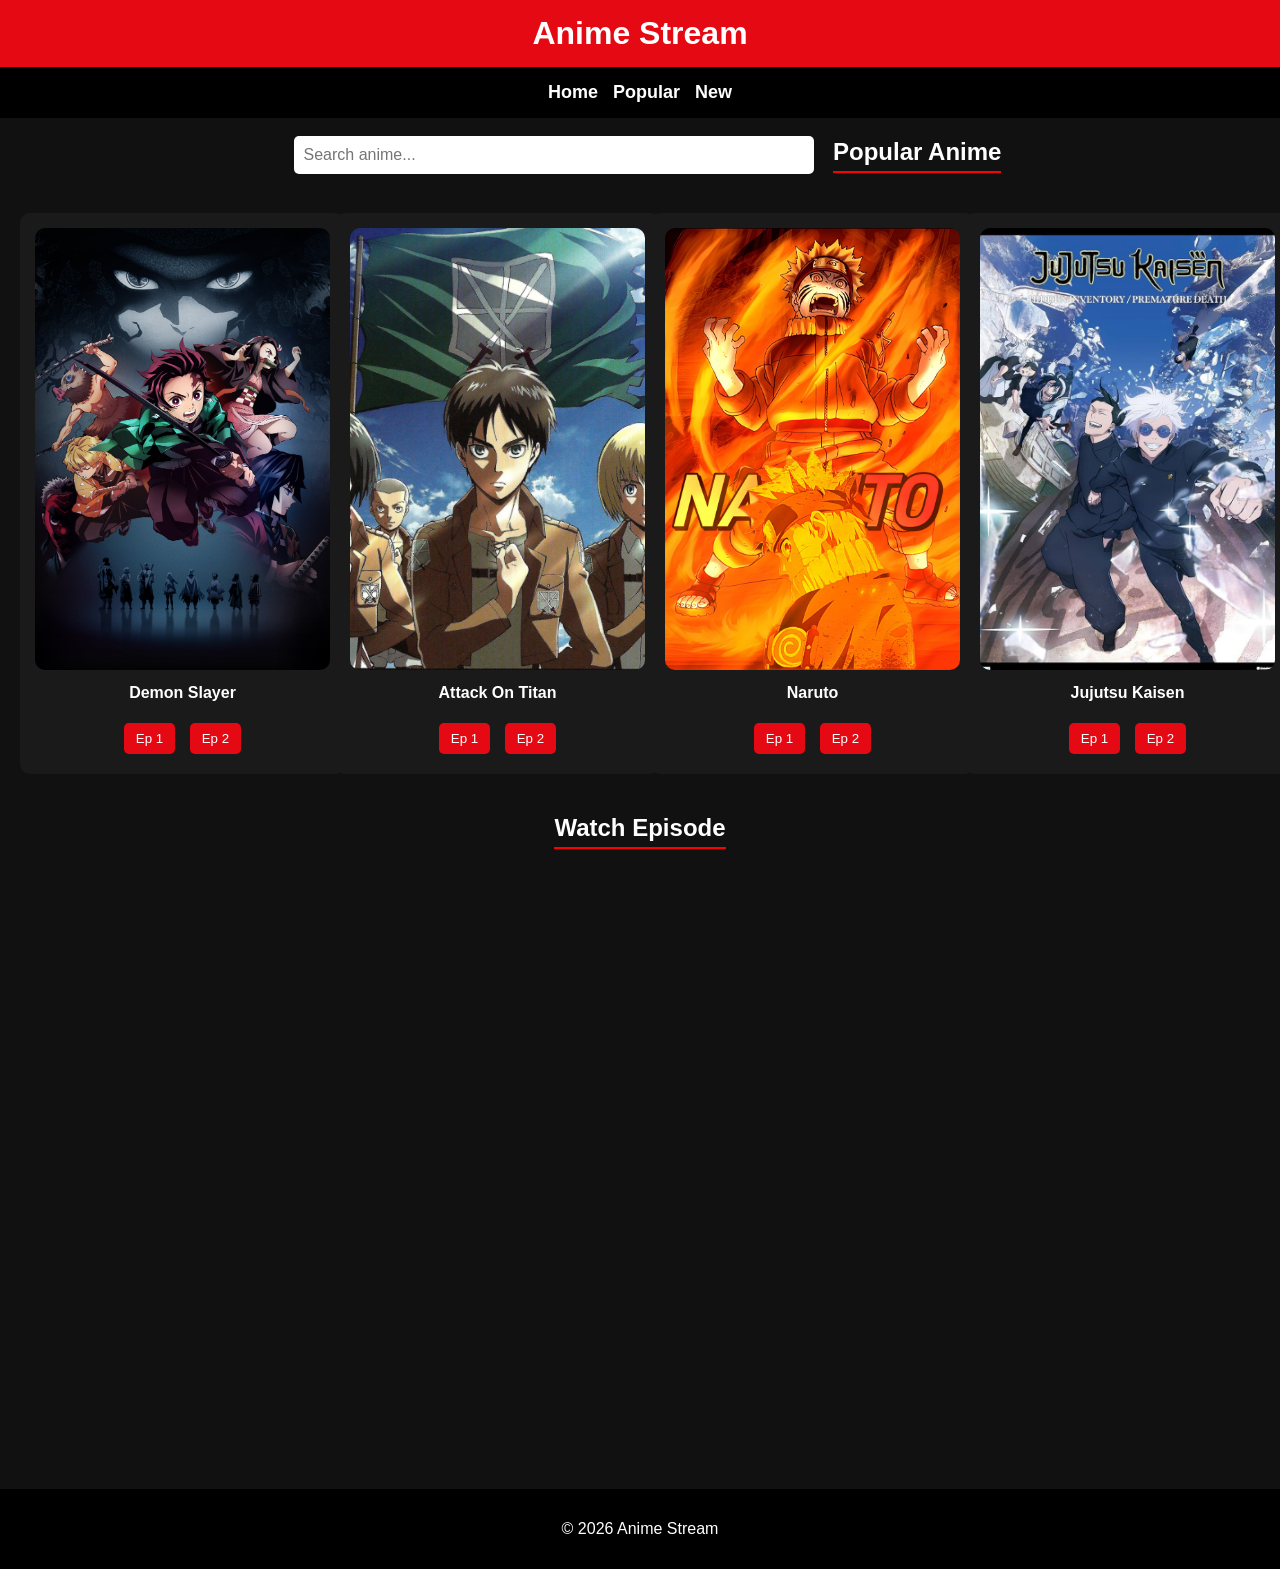
<file: index.html>
<!DOCTYPE html>
<html>
<head>

<title>Anime Stream</title>
<meta name="viewport" content="width=device-width, initial-scale=1.0">
<link rel="stylesheet" href="anime stream/css/style.css">

</head>

<body>

<h1>Anime Stream</h1>

<nav>
<a href="#">Home</a>
<a href="#">Popular</a>
<a href="#">New</a>
</nav>

<input type="text" id="search" placeholder="Search anime..." onkeyup="searchAnime()">

<h2>Popular Anime</h2>

<div class="anime-grid">

<div class="anime">

<img src="anime stream/images/Demon.jpg">
<p>Demon Slayer</p>

<button onclick="playEpisode('https://drive.google.com/file/d/1te2cDqQCHl1zh1YMU1L6Ht90lWGEEgq4/preview')">Ep 1</button>

<button onclick="playEpisode('https://drive.google.com/file/d/1rh4V9OXNlPz1yIzeFbrqCSokmowrJfKj/preview')">Ep 2</button>

</div>

<div class="anime">

<img src="anime stream/images/Aot.jpg">
<p>Attack On Titan</p>

<button onclick="playEpisode('https://drive.google.com/file/d/1ju52Qjy58WxzOp_CFooWGq7WvO37EiG3/preview')">Ep 1</button>

<button onclick="playEpisode('https://drive.google.com/file/d/1QReHDrFCfHdrh5AwGY-kqQnTmQ6PwH1w/preview')">Ep 2</button>

</div>

<div class="anime">

<img src="anime stream/images/Naruto.jpg">
<p>Naruto</p>

<button onclick="playEpisode('https://drive.google.com/file/d/1te2cDqQCHl1zh1YMU1L6Ht90lWGEEgq4/preview')">Ep 1</button>

<button onclick="playEpisode('https://drive.google.com/file/d/1QReHDrFCfHdrh5AwGY-kqQnTmQ6PwH1w/preview')">Ep 2</button>

</div>

<div class="anime">

<img src="anime stream/images/JJK.jpg">
<p>Jujutsu Kaisen</p>

<button onclick="playEpisode('https://drive.google.com/file/d/1ju52Qjy58WxzOp_CFooWGq7WvO37EiG3/preview')">Ep 1</button>

<button onclick="playEpisode('https://drive.google.com/file/d/1te2cDqQCHl1zh1YMU1L6Ht90lWGEEgq4/preview')">Ep 2</button>

</div>

</div>

<h2>Watch Episode</h2>

<iframe
id="player"
src="https://drive.google.com/file/d/1te2cDqQCHl1zh1YMU1L6Ht90lWGEEgq4/preview"
allow="autoplay; fullscreen"
allowfullscreen>
</iframe>

<footer>
<p>© 2026 Anime Stream</p>
</footer>

<script src="anime stream/js/script.js"></script>

</body>
</html>
</file>
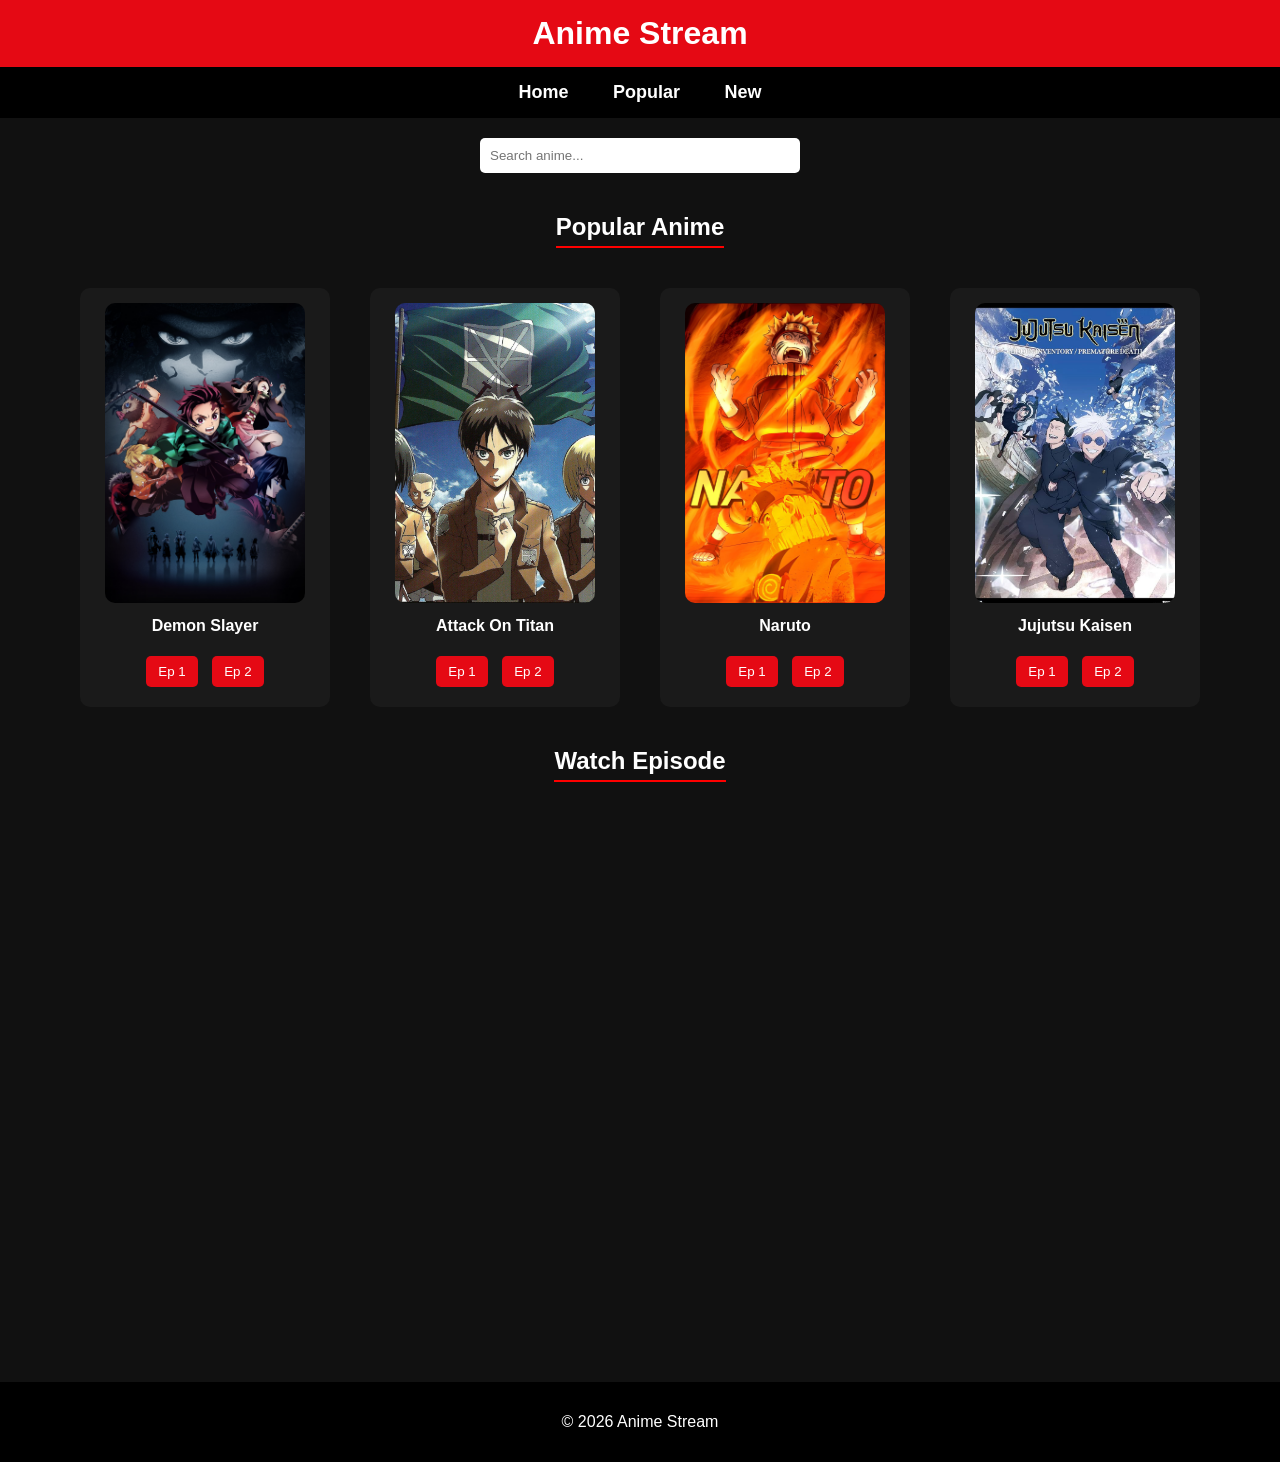
<file: anime stream/index.html>
<!DOCTYPE html>
<html>
<head>
<title>Anime Stream</title>

<style>

/* BODY */

body{
background:#111;
color:white;
font-family:Arial;
text-align:center;
margin:0;
transition:0.4s;
}

/* TITLE */

h1{
background:#e50914;
padding:15px;
margin:0;
}

/* NAVBAR */

nav{
background:black;
padding:15px;
position:sticky;
top:0;
}

nav a{
color:white;
text-decoration:none;
margin:20px;
font-size:18px;
font-weight:bold;
}

nav a:hover{
color:red;
}

/* SEARCH */

#search{
padding:10px;
width:300px;
margin:20px auto;
display:block;
border-radius:5px;
border:none;
}

/* GRID */

.anime-grid{
display:flex;
justify-content:center;
flex-wrap:wrap;
}

/* CARD */

.anime{
margin:20px;
background:#1a1a1a;
padding:15px;
border-radius:10px;
width:220px;
transition:0.3s;
}

.anime:hover{
transform:translateY(-5px);
}

/* IMAGE */

.anime img{
width:200px;
height:300px;
object-fit:cover;
border-radius:10px;
}

/* TITLE */

.anime p{
font-weight:bold;
margin-top:10px;
}

/* BUTTON */

button{
padding:8px 12px;
margin:5px;
background:#e50914;
color:white;
border:none;
border-radius:5px;
cursor:pointer;
}

button:hover{
background:#b20710;
}

/* PLAYER */

#player{
display:block;
margin:30px auto;
width:60%;
height:500px;
border:none;
}

/* SECTION TITLE */

h2{
border-bottom:2px solid red;
display:inline-block;
padding-bottom:5px;
}

/* FOOTER */

footer{
margin-top:50px;
padding:15px;
background:black;
}

</style>

<script>

/* PLAY VIDEO */

function playEpisode(video){
document.getElementById("player").src = video;
}

/* SEARCH */

function searchAnime(){

let input = document.getElementById("search").value.toLowerCase();
let anime = document.getElementsByClassName("anime");

for(let i=0;i<anime.length;i++){

let name = anime[i].innerText.toLowerCase();

if(name.includes(input)){
anime[i].style.display="block";
}else{
anime[i].style.display="none";
}

}

}

</script>

</head>

<body>

<h1>Anime Stream</h1>

<nav>
<a href="#">Home</a>
<a href="#">Popular</a>
<a href="#">New</a>
</nav>

<input type="text" id="search" placeholder="Search anime..." onkeyup="searchAnime()">

<h2>Popular Anime</h2>

<div class="anime-grid">

<div class="anime">

<img src="images/demon.jpg">
<p>Demon Slayer</p>

<button onclick="playEpisode('https://drive.google.com/file/d/1te2cDqQCHl1zh1YMU1L6Ht90lWGEEgq4/preview')">Ep 1</button>

<button onclick="playEpisode('https://drive.google.com/file/d/1rh4V9OXNlPz1yIzeFbrqCSokmowrJfKj/preview')">Ep 2</button>

</div>

<div class="anime">

<img src="images/Aot.jpg">
<p>Attack On Titan</p>

<button onclick="playEpisode('https://drive.google.com/file/d/1ju52Qjy58WxzOp_CFooWGq7WvO37EiG3/preview')">Ep 1</button>

<button onclick="playEpisode('https://drive.google.com/file/d/1QReHDrFCfHdrh5AwGY-kqQnTmQ6PwH1w/preview')">Ep 2</button>

</div>

<div class="anime">

<img src="images/naruto.jpg">
<p>Naruto</p>

<button onclick="playEpisode('VIDEO_LINK')">Ep 1</button>

<button onclick="playEpisode('VIDEO_LINK')">Ep 2</button>

</div>

<div class="anime">

<img src="images/JJK.jpg">
<p>Jujutsu Kaisen</p>

<button onclick="playEpisode('VIDEO_LINK')">Ep 1</button>

<button onclick="playEpisode('VIDEO_LINK')">Ep 2</button>

</div>

</div>

<h2>Watch Episode</h2>

<iframe
id="player"
src="https://drive.google.com/file/d/1te2cDqQCHl1zh1YMU1L6Ht90lWGEEgq4/preview"
allow="autoplay; fullscreen"
allowfullscreen>
</iframe>

<footer>
<p>© 2026 Anime Stream</p>
</footer>

</body>
</html>
</file>
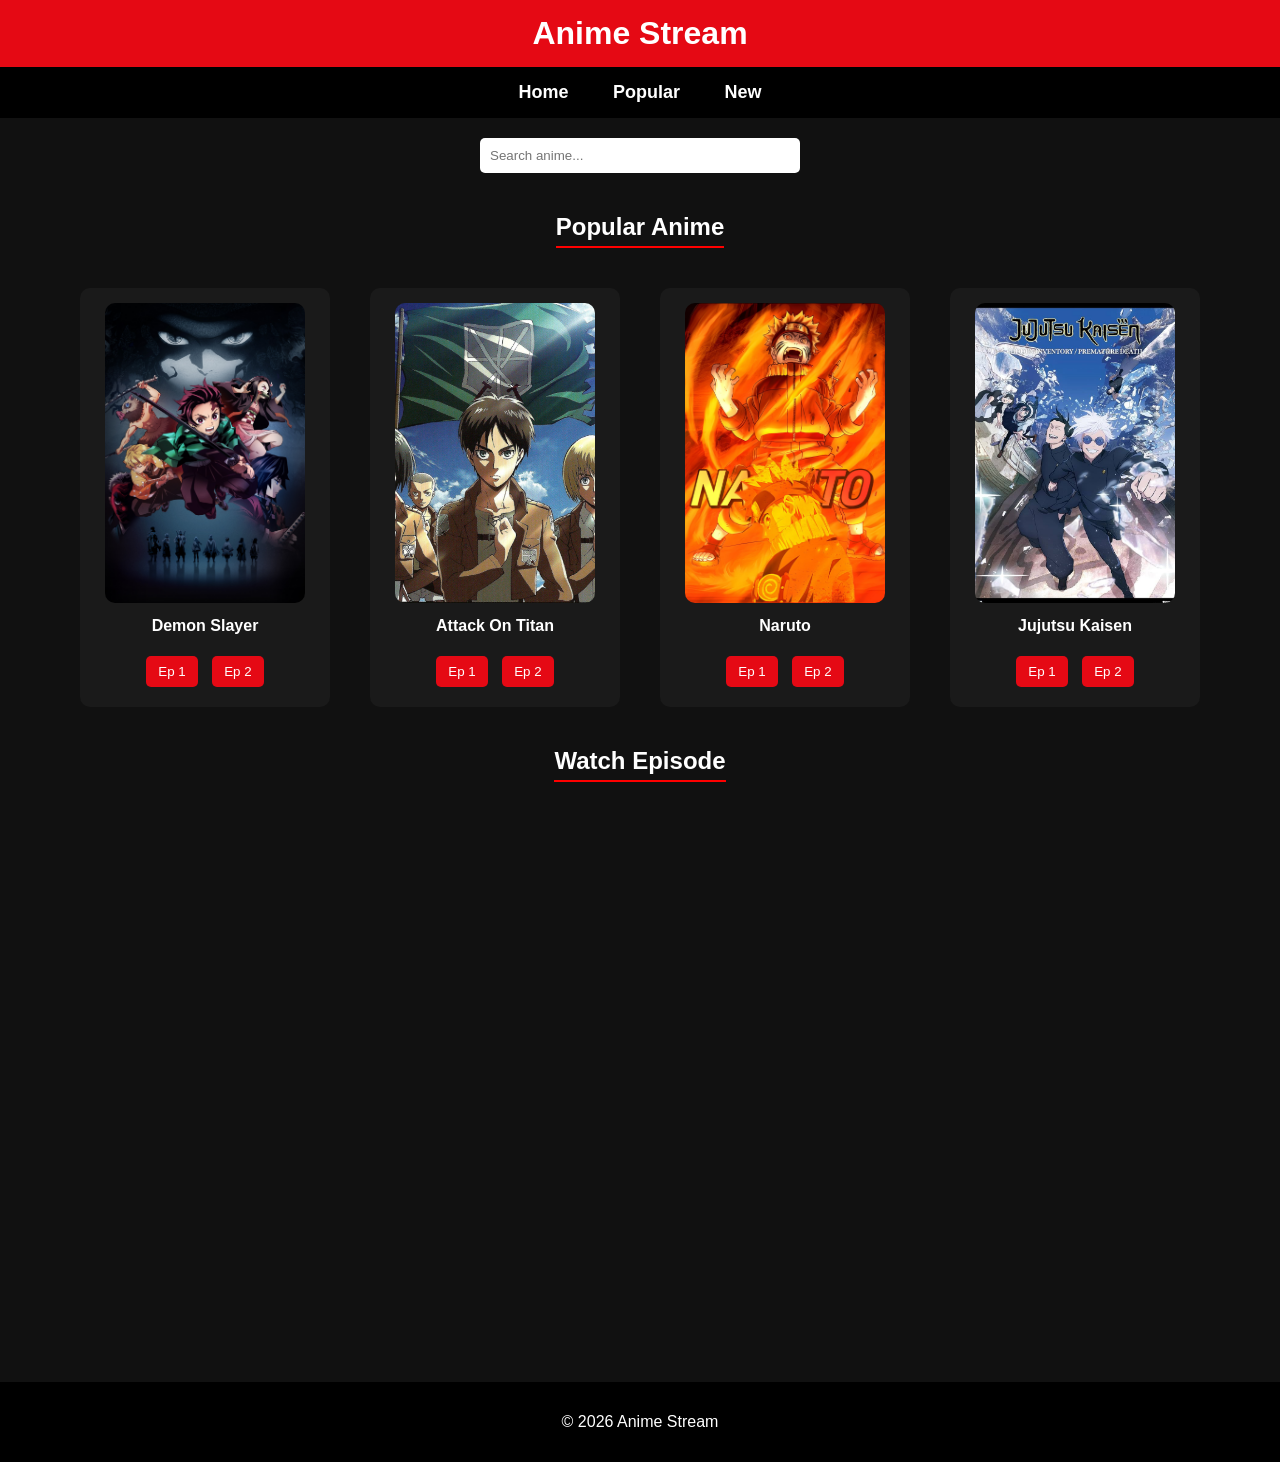
<file: anime stream/anime.html>
<!DOCTYPE html>
<html>
<head>
<title>Anime Stream</title>

<style>

/* BODY */

body{
background:#111;
color:white;
font-family:Arial;
text-align:center;
margin:0;
transition:0.4s;
}

/* TITLE */

h1{
background:#e50914;
padding:15px;
margin:0;
}

/* NAVBAR */

nav{
background:black;
padding:15px;
position:sticky;
top:0;
}

nav a{
color:white;
text-decoration:none;
margin:20px;
font-size:18px;
font-weight:bold;
}

nav a:hover{
color:red;
}

/* SEARCH */

#search{
padding:10px;
width:300px;
margin:20px auto;
display:block;
border-radius:5px;
border:none;
}

/* GRID */

.anime-grid{
display:flex;
justify-content:center;
flex-wrap:wrap;
}

/* CARD */

.anime{
margin:20px;
background:#1a1a1a;
padding:15px;
border-radius:10px;
width:220px;
transition:0.3s;
}

.anime:hover{
transform:translateY(-5px);
}

/* IMAGE */

.anime img{
width:200px;
height:300px;
object-fit:cover;
border-radius:10px;
}

/* TITLE */

.anime p{
font-weight:bold;
margin-top:10px;
}

/* BUTTON */

button{
padding:8px 12px;
margin:5px;
background:#e50914;
color:white;
border:none;
border-radius:5px;
cursor:pointer;
}

button:hover{
background:#b20710;
}

/* PLAYER */

#player{
display:block;
margin:30px auto;
width:60%;
height:500px;
border:none;
}

/* SECTION TITLE */

h2{
border-bottom:2px solid red;
display:inline-block;
padding-bottom:5px;
}

/* FOOTER */

footer{
margin-top:50px;
padding:15px;
background:black;
}

</style>

<script>

/* PLAY VIDEO */

function playEpisode(video){
document.getElementById("player").src = video;
}

/* SEARCH */

function searchAnime(){

let input = document.getElementById("search").value.toLowerCase();
let anime = document.getElementsByClassName("anime");

for(let i=0;i<anime.length;i++){

let name = anime[i].innerText.toLowerCase();

if(name.includes(input)){
anime[i].style.display="block";
}else{
anime[i].style.display="none";
}

}

}

</script>

</head>

<body>

<h1>Anime Stream</h1>

<nav>
<a href="#">Home</a>
<a href="#">Popular</a>
<a href="#">New</a>
</nav>

<input type="text" id="search" placeholder="Search anime..." onkeyup="searchAnime()">

<h2>Popular Anime</h2>

<div class="anime-grid">

<div class="anime">

<img src="images/demon.jpg">
<p>Demon Slayer</p>

<button onclick="playEpisode('https://drive.google.com/file/d/1te2cDqQCHl1zh1YMU1L6Ht90lWGEEgq4/preview')">Ep 1</button>

<button onclick="playEpisode('https://drive.google.com/file/d/1rh4V9OXNlPz1yIzeFbrqCSokmowrJfKj/preview')">Ep 2</button>

</div>

<div class="anime">

<img src="images/Aot.jpg">
<p>Attack On Titan</p>

<button onclick="playEpisode('https://drive.google.com/file/d/1ju52Qjy58WxzOp_CFooWGq7WvO37EiG3/preview')">Ep 1</button>

<button onclick="playEpisode('https://drive.google.com/file/d/1QReHDrFCfHdrh5AwGY-kqQnTmQ6PwH1w/preview')">Ep 2</button>

</div>

<div class="anime">

<img src="images/naruto.jpg">
<p>Naruto</p>

<button onclick="playEpisode('VIDEO_LINK')">Ep 1</button>

<button onclick="playEpisode('VIDEO_LINK')">Ep 2</button>

</div>

<div class="anime">

<img src="images/JJK.jpg">
<p>Jujutsu Kaisen</p>

<button onclick="playEpisode('VIDEO_LINK')">Ep 1</button>

<button onclick="playEpisode('VIDEO_LINK')">Ep 2</button>

</div>

</div>

<h2>Watch Episode</h2>

<iframe
id="player"
src="https://drive.google.com/file/d/1te2cDqQCHl1zh1YMU1L6Ht90lWGEEgq4/preview"
allow="autoplay; fullscreen"
allowfullscreen>
</iframe>

<footer>
<p>© 2026 Anime Stream</p>
</footer>

</body>
</html>
</file>
<file: anime stream/css/style.css>
/* General Styles */
body{
background:#111;
color:white;
font-family:Arial, sans-serif;
text-align:center;
margin:0;
transition:0.4s;
}

/* Header */
h1{
background:#e50914;
padding:15px;
margin:0;
}

/* Navbar */
nav{
background:black;
padding:15px;
position:sticky;
top:0;
display:flex;
justify-content:center;
flex-wrap:wrap;
gap:15px;
}

nav a{
color:white;
text-decoration:none;
font-size:18px;
font-weight:bold;
}

nav a:hover{
color:red;
}

/* Search bar */
#search{
width:90%;
max-width:500px;
padding:10px;
margin:15px;
font-size:16px;
border-radius:5px;
border:none;
}

/* Anime Grid */
.anime-grid{
display:grid;
grid-template-columns:repeat(auto-fit,minmax(160px,1fr));
gap:20px;
padding:20px;
}

/* Anime Card */
.anime{
background:#1a1a1a;
padding:15px;
border-radius:10px;
transition:0.3s;
width:100%;
}

.anime:hover{
transform:translateY(-5px);
}

/* Anime Image */
.anime img{
width:100%;
aspect-ratio:2/3;
object-fit:cover;
border-radius:10px;
}

/* Anime Title */
.anime p{
font-weight:bold;
margin-top:10px;
}

/* Buttons */
button{
padding:8px 12px;
margin:5px;
background:#e50914;
color:white;
border:none;
border-radius:5px;
cursor:pointer;
}

button:hover{
background:#b20710;
}

/* Video Player */
#player{
display:block;
margin:30px auto;
width:95%;
max-width:900px;
height:60vh;
border:none;
border-radius:10px;
}

/* Section Titles */
h2{
border-bottom:2px solid red;
display:inline-block;
padding-bottom:5px;
}

/* Footer */
footer{
margin-top:50px;
padding:15px;
background:black;
}

/* Mobile Responsive */
@media (max-width:768px){

h1{
font-size:24px;
}

nav a{
font-size:16px;
}

.anime-grid{
grid-template-columns:repeat(2,1fr);
gap:12px;
padding:10px;
}

#player{
width:100%;
height:40vh;
}

}
</file>
